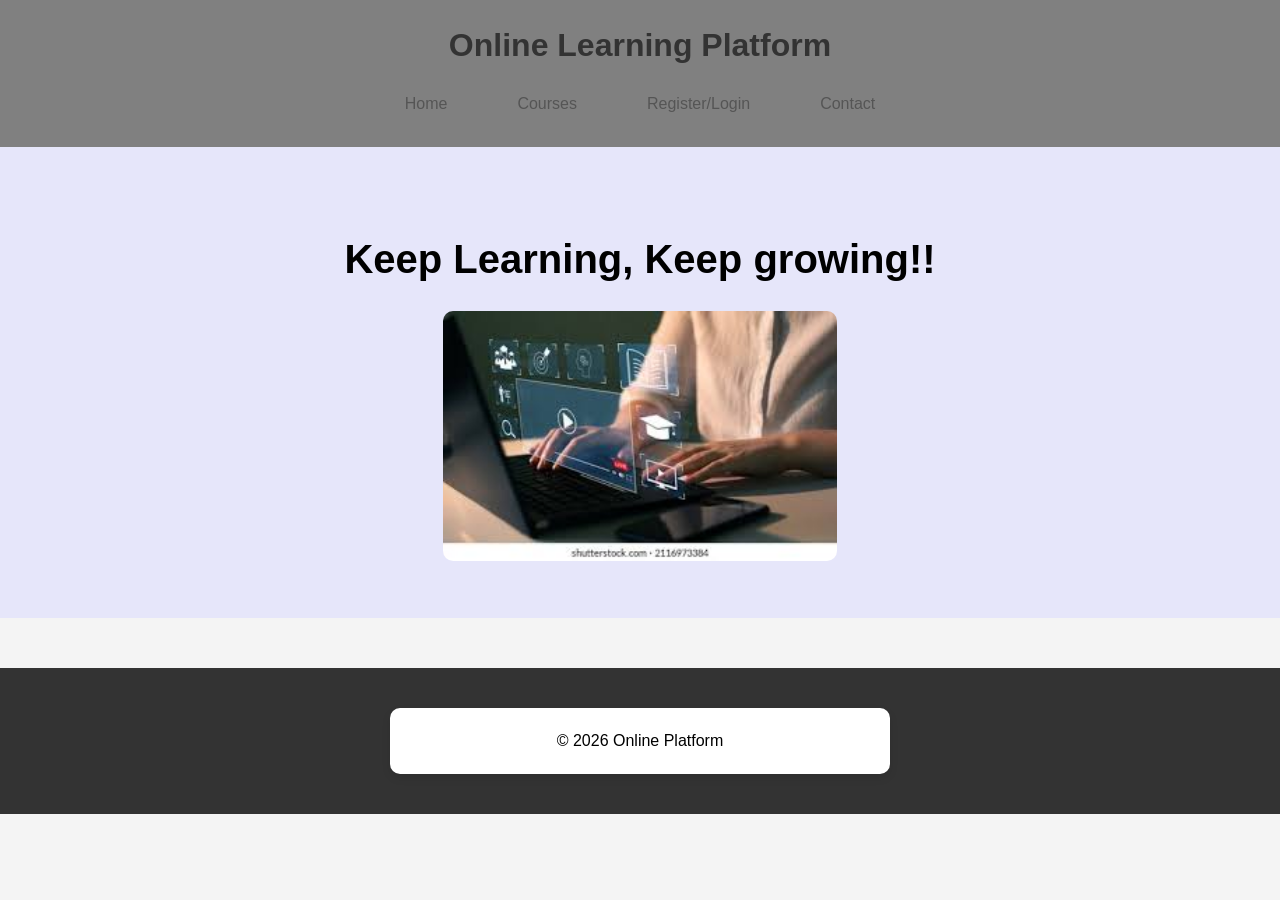
<file: index.html>
<!DOCTYPE html>
<html>
<head>
    <title>Online Learning</title>
    <link rel="stylesheet" href="style.css">
</head>
<body>

<header>
    <h1>Online Learning Platform</h1>
    <nav>
        <a href="index.html">Home</a>
        <a href="courses.html">Courses</a>
        <a href="register.html">Register/Login</a>
        <a href="contact-us.html">Contact</a>
    </nav>
</header>

<section class="banner">
    <h2>Keep Learning, Keep growing!!</h2>
    <img src="online.jpg" alt="Banner">
</section>

<footer>
    <p>© 2026 Online Platform</p>
</footer>

</body>
</html>
</file>
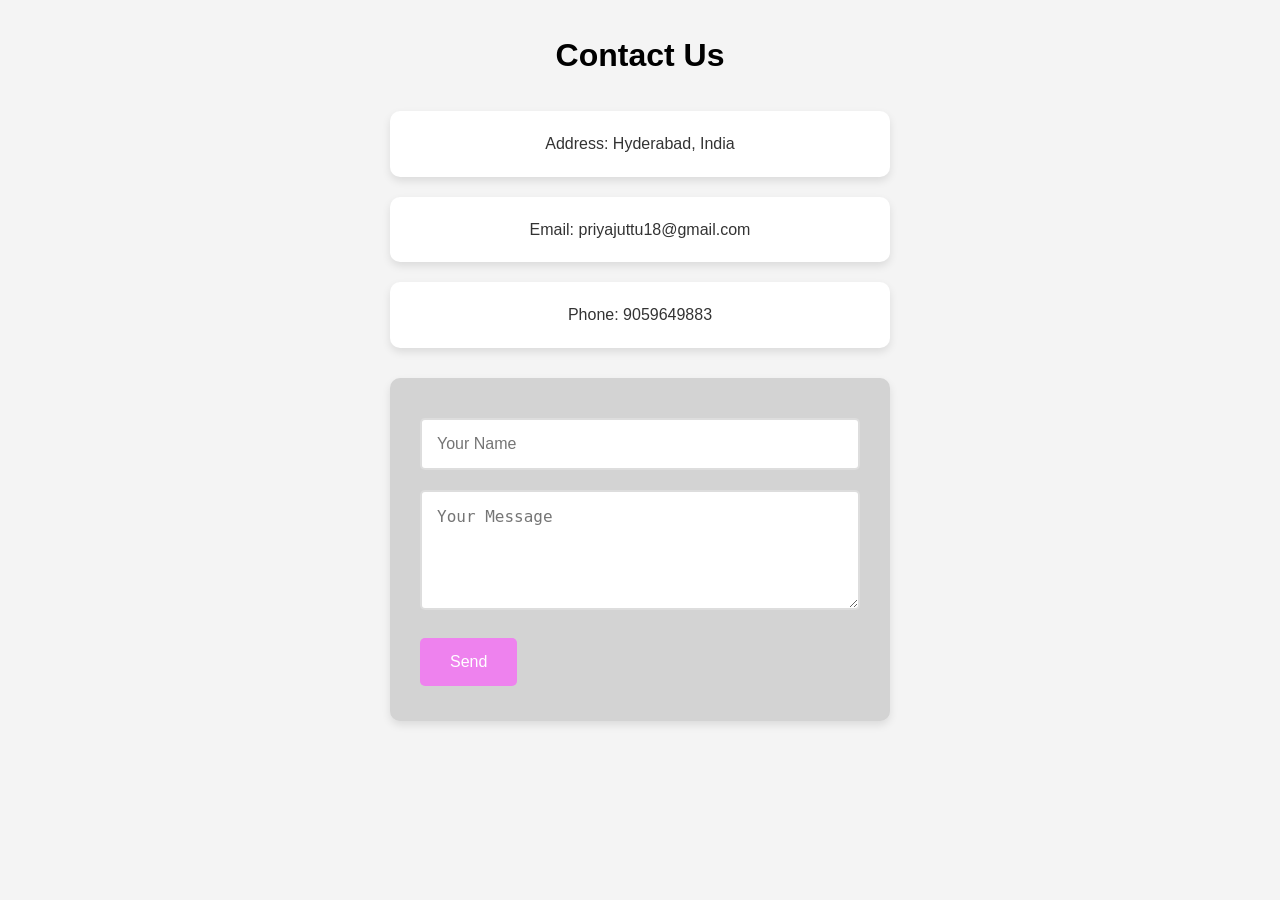
<file: contact-us.html>
<!DOCTYPE html>
<html>
<head>
    <title>Contact</title>
    <link rel="stylesheet" href="style.css">
</head>
<body>
<h2>Contact Us</h2>

<p>Address: Hyderabad, India</p>
<p>Email: priyajuttu18@gmail.com</p>
<p>Phone: 9059649883</p>

<form>
    <input type="text" placeholder="Your Name"><br>
    <textarea placeholder="Your Message"></textarea><br>
    <button>Send</button>
</form>

</body>
</html>
</file>
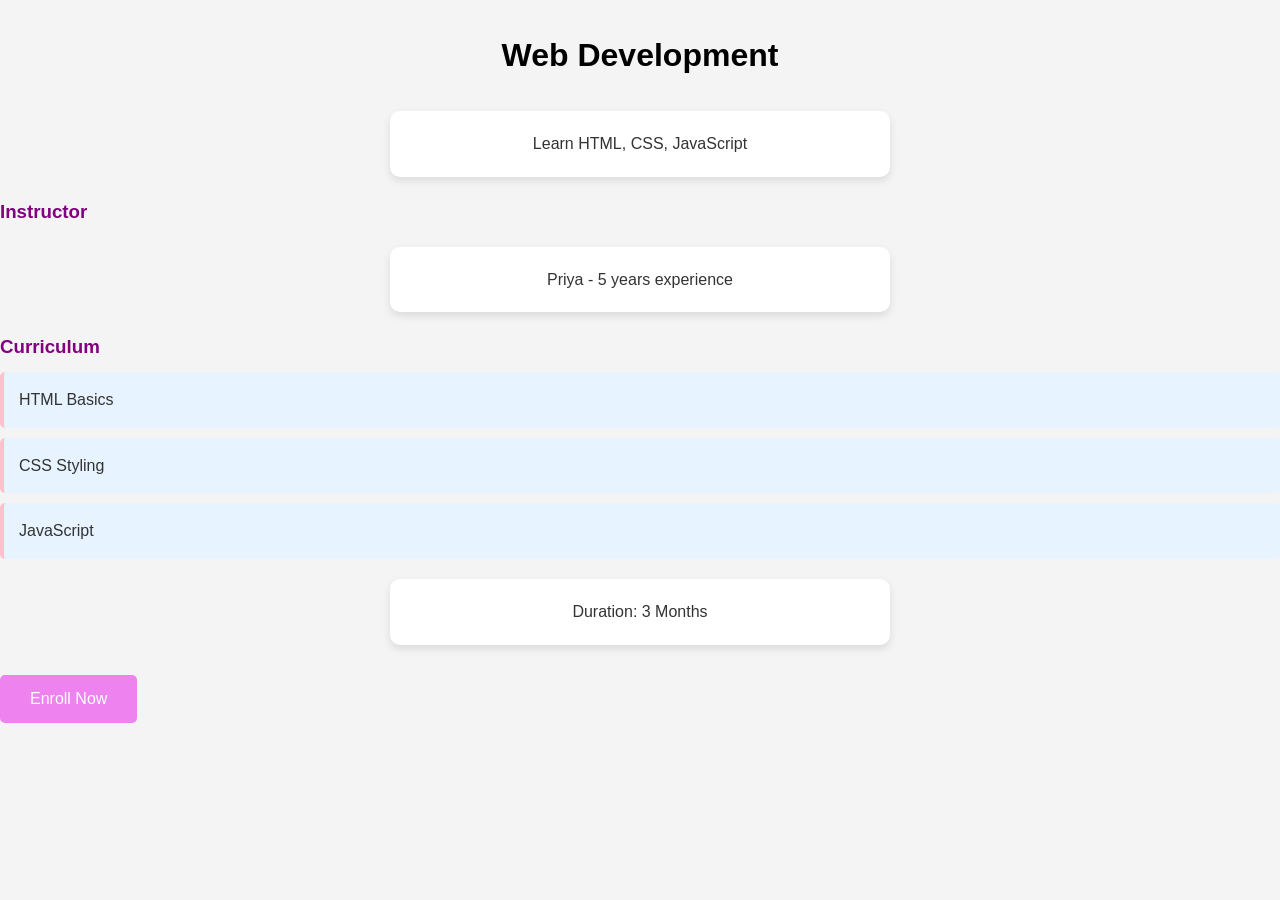
<file: courseinformation.html>
<!DOCTYPE html>
<html>
<head>
    <title>Course Details</title>
    <link rel="stylesheet" href="style.css">
</head>
<body>

<h2>Web Development</h2>

<p>Learn HTML, CSS, JavaScript</p>

<h3>Instructor</h3>
<p>Priya - 5 years experience</p>

<h3>Curriculum</h3>
<ul>
    <li>HTML Basics</li>
    <li>CSS Styling</li>
    <li>JavaScript</li>
</ul>

<p>Duration: 3 Months</p>

<button>Enroll Now</button>

</body>
</html>
</file>
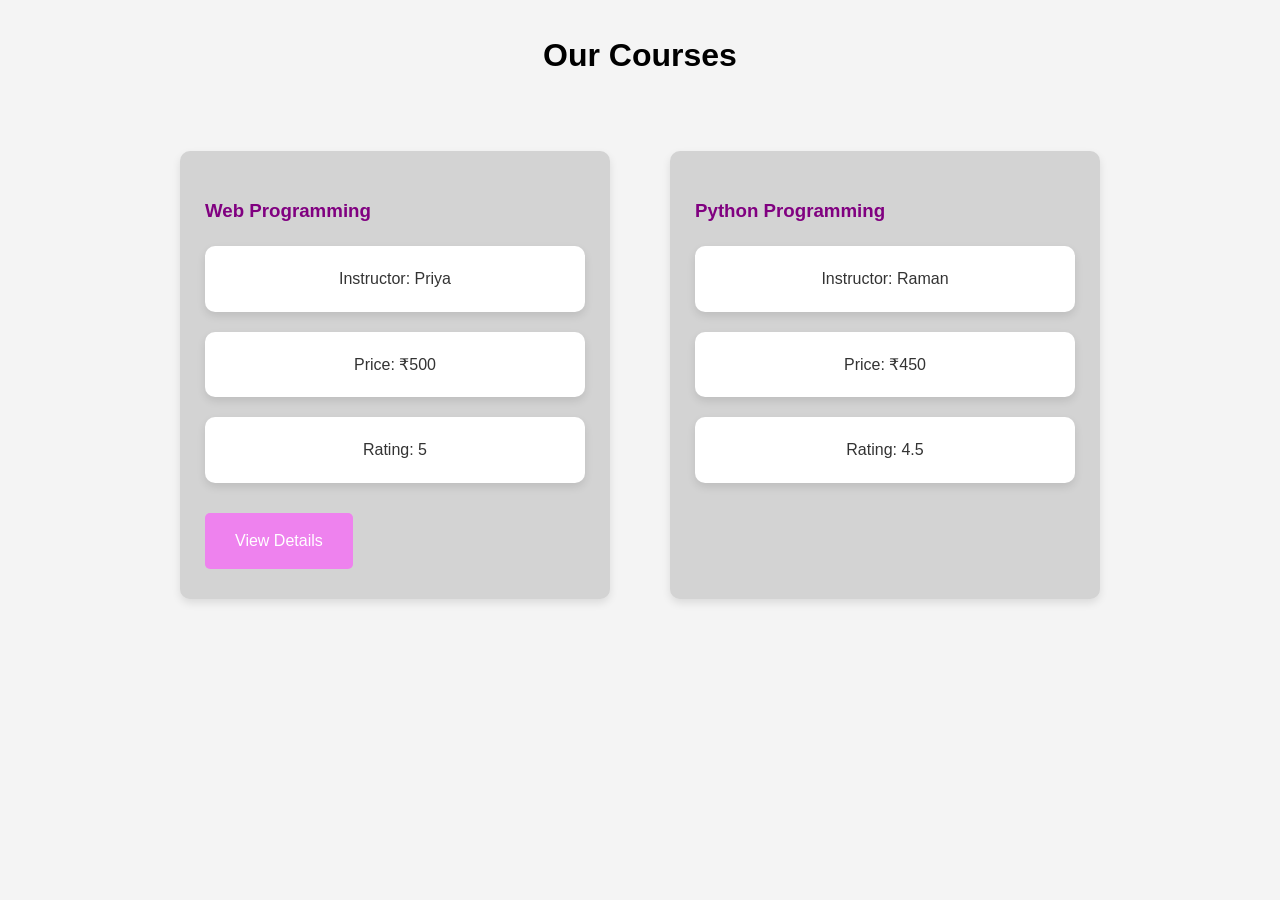
<file: courses.html>
<!DOCTYPE html>
<html>
<head>
    <title>Courses</title>
    <link rel="stylesheet" href="style.css">
</head>
<body>

<h2>Our Courses</h2>

<div class="grid">
    <div class="card">
        <h3>Web Programming</h3>
        <p>Instructor: Priya</p>
        <p>Price: ₹500</p>
        <p>Rating: 5 </p>
        <a href="courseinformation.html">View Details</a>
    </div>

    <div class="card">
        <h3>Python Programming</h3>
        <p>Instructor: Raman </p>
        <p>Price: ₹450</p>
        <p>Rating: 4.5</p>
    </div>
</div>

</body>
</html>
</file>
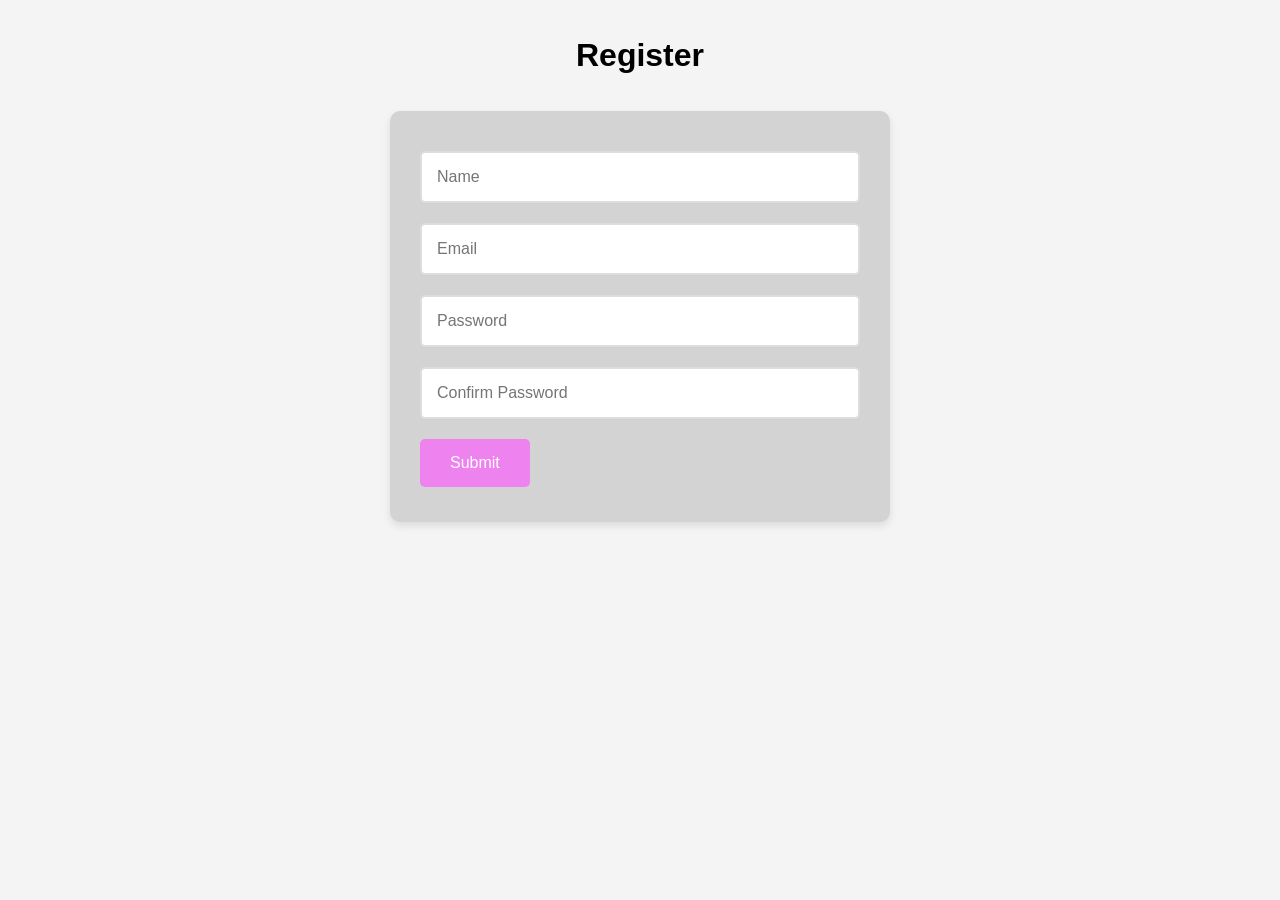
<file: register.html>
<!DOCTYPE html>
<html>
<head>
    <title>Register</title>
    <link rel="stylesheet" href="style.css">
    <script src="script.js"></script>
</head>
<body>
<h2>Register</h2>
<form onsubmit="return validateForm()">
    <input type="text" id="name" placeholder="Name"><br>
    <input type="email" id="email" placeholder="Email"><br>
    <input type="password" id="password" placeholder="Password"><br>
    <input type="password" id="confirm" placeholder="Confirm Password"><br>
    <button type="submit">Submit</button>
</form>
</body>
</html>
</file>
<file: style.css>
* {
    margin: 0;
    padding: 0;
    box-sizing: border-box;
}

body {
    font-family: Arial, sans-serif;
    line-height: 1.6;
    color: #333;
    background-color: #f4f4f4;
}


header {
    background-color: grey;
    padding: 20px;
    box-shadow: 0 2px 5px rgba(0,0,0,0.1);
}

header h1 {
    text-align: center;
    color: #333;
    margin-bottom: 10px;
}

nav {
    display: flex;
    justify-content: center;
    gap: 30px;
}

nav a {
    color: #555;
    text-decoration: none;
    padding: 10px 20px;
    border-radius: 5px;
    transition: background-color 0.3s;
}

nav a:hover {
    background-color: violet;
    color: white;
}

.banner {
    text-align: center;
    padding: 50px 20px;
    background-color: lavender;
    color: white;
}

.banner h2 {
    font-size: 2.5em;
    margin-bottom: 20px;
}

.banner img {
    max-width: 100%;
    height: 250px;
    border-radius: 10px;
}
h2 {
    text-align: center;
    color: black;
    font-size: 2em;
    margin: 30px 0;
}

h3 {
    color: purple;
    margin: 20px 0 10px;
}

.card {
    background: lightgray;
    padding: 25px;
    margin: 20px;
    border-radius: 10px;
    box-shadow: 0 4px 8px rgba(0,0,0,0.1);
    transition: transform 0.3s;
}

.card:hover {
    transform: translateY(-5px);
}

.grid {
    display: grid;
    grid-template-columns: repeat(auto-fit, minmax(280px, 1fr));
    gap: 20px;
    max-width: 1000px;
    margin: 0 auto;
    padding: 20px;
}

form {
    max-width: 500px;
    margin: 30px auto;
    padding: 30px;
    background: lightgrey;
    border-radius: 10px;
    box-shadow: 0 4px 8px rgba(0,0,0,0.1);
}

input[type="text"],
input[type="email"],
input[type="password"],
textarea {
    width: 100%;
    padding: 15px;
    margin: 10px 0;
    border: 2px solid #ddd;
    border-radius: 5px;
    font-size: 16px;
}

input:focus,
textarea:focus {
    border-color: grey;
    outline: none;
}

textarea {
    height: 120px;
}


button,
a[href*="courseinformation.html"] {
    background-color: violet;
    color: white;
    padding: 15px 30px;
    border: none;
    border-radius: 5px;
    font-size: 16px;
    cursor: pointer;
    text-decoration: none;
    display: inline-block;
    margin: 10px 5px 5px 0;
}

button:hover,
a[href*="courseinformation.html"]:hover {
    background-color: pink;
}

p {
    background: white;
    padding: 20px;
    margin: 20px auto;
    max-width: 500px;
    border-radius: 10px;
    box-shadow: 0 4px 8px rgba(0,0,0,0.1);
    text-align: center;
}

ul li {
    background: #e7f3ff;
    margin: 10px 0;
    padding: 15px;
    border-radius: 5px;
    border-left: 4px solid pink;
}


footer {
    background: #333;
    color: black;
    text-align: center;
    padding: 20px;
    margin-top: 50px;
}
</file>
